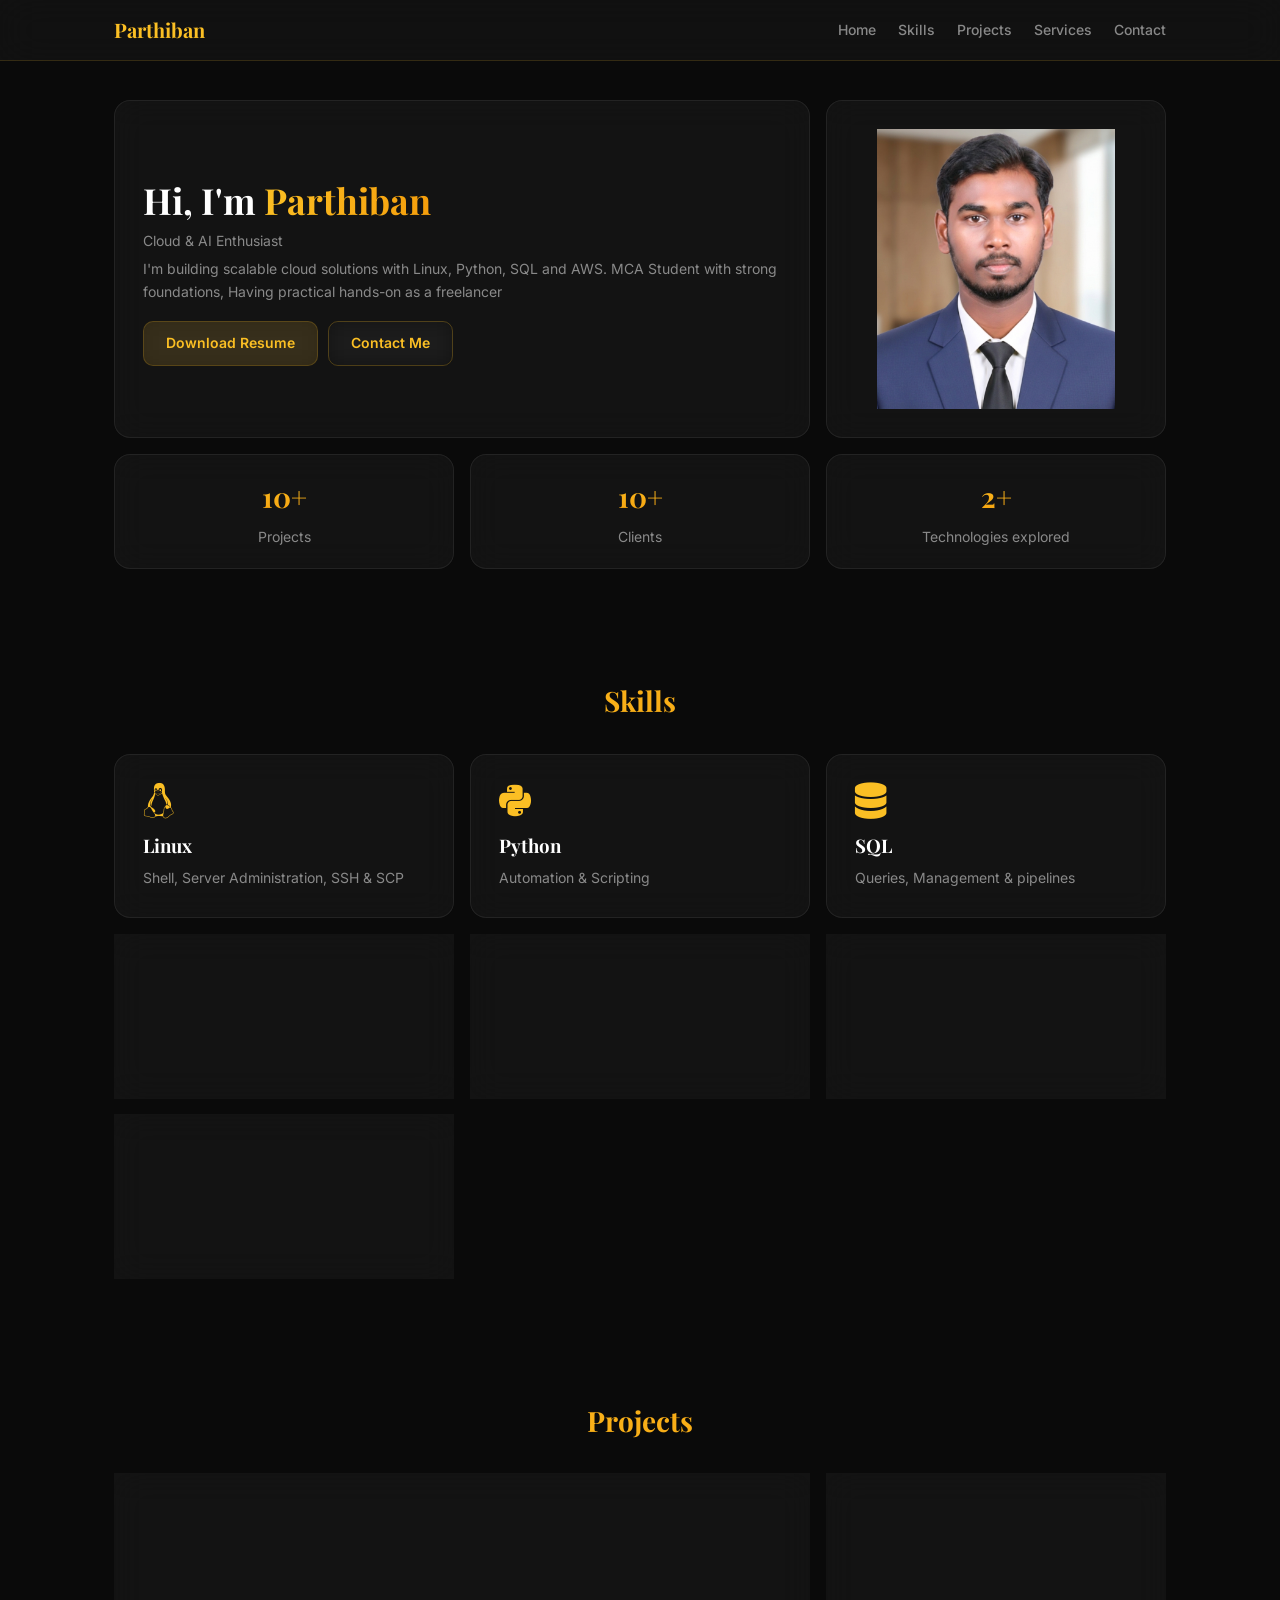
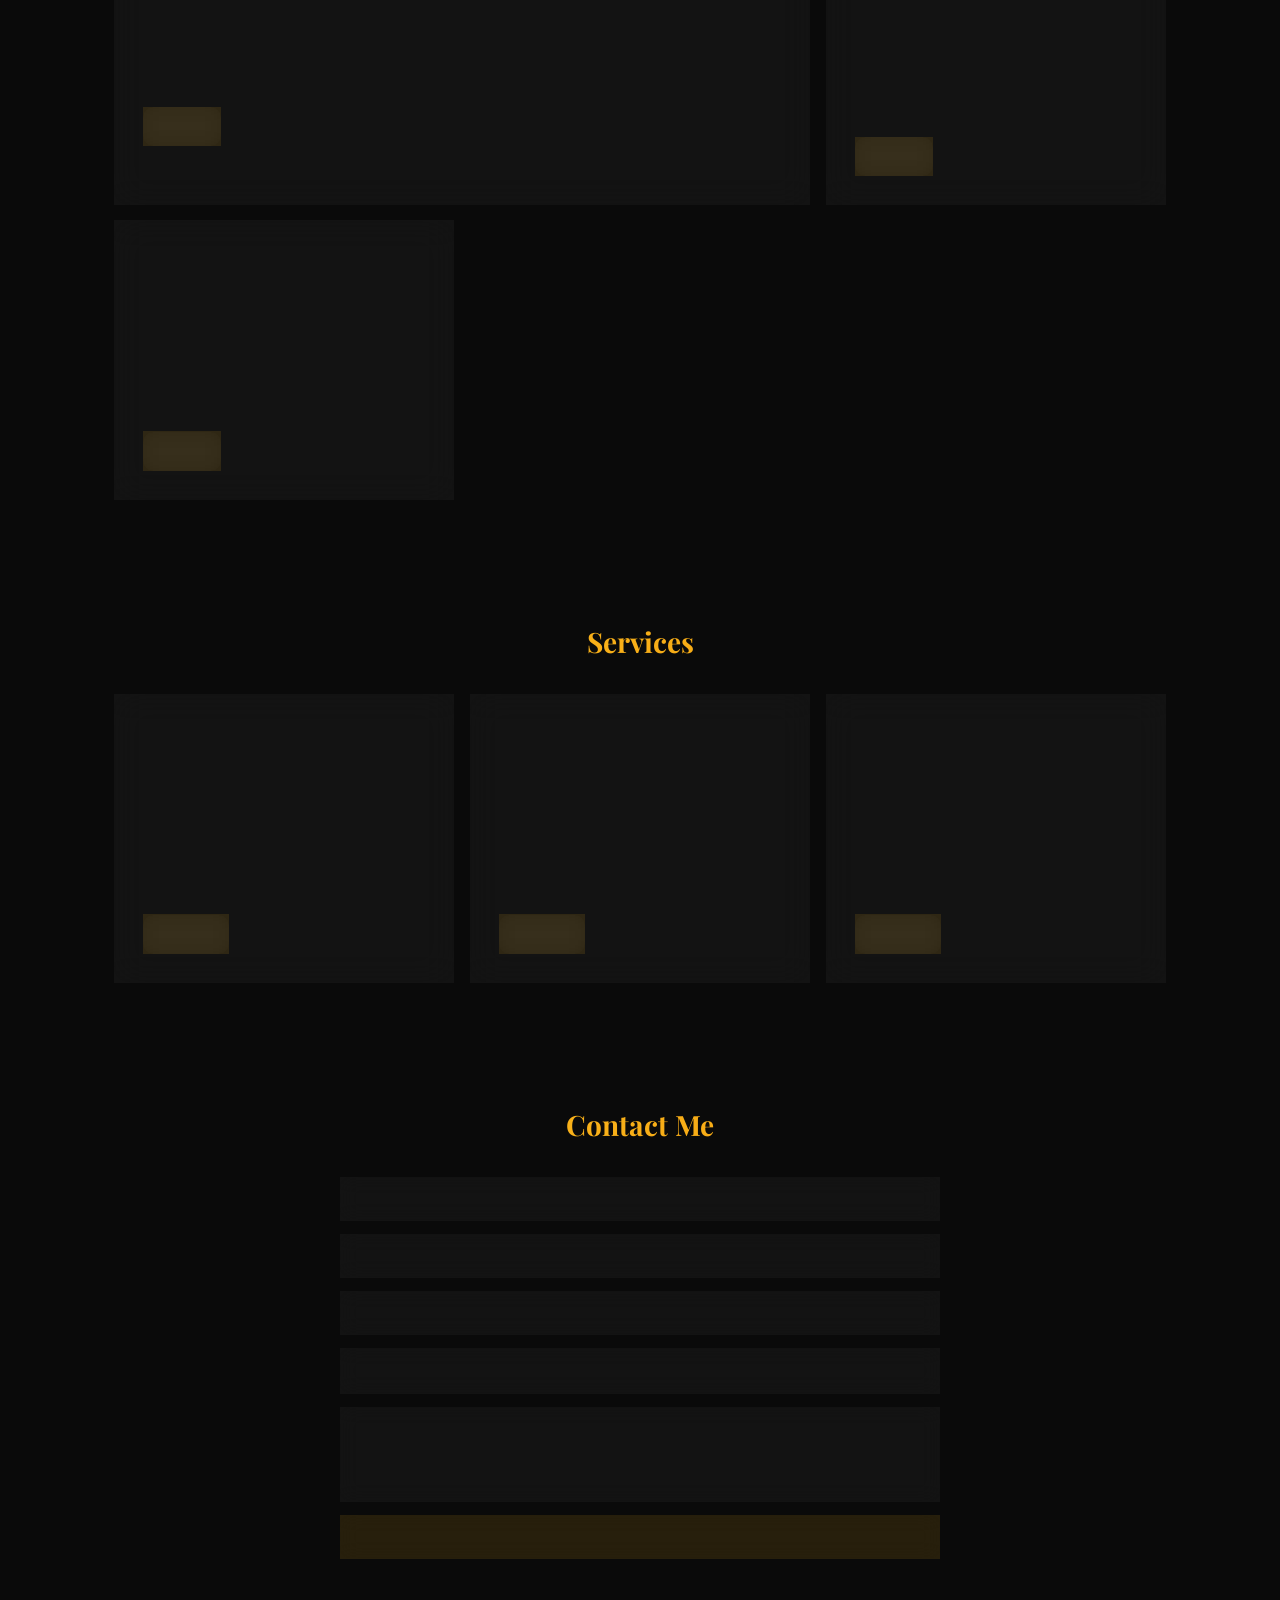
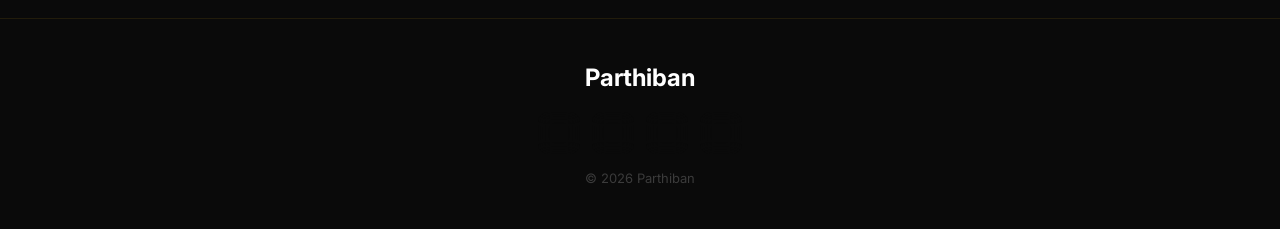
<file: index.html>
<!DOCTYPE html>
<html lang="en">
<head>
<meta charset="UTF-8">
<meta name="viewport" content="width=device-width, initial-scale=1.0">
<title>Parthiban | Portfolio</title>
<link href="https://fonts.googleapis.com/css2?family=Inter:wght@400;500;600;700&family=Playfair+Display:wght@700&display=swap" rel="stylesheet">
<link rel="stylesheet" href="https://cdnjs.cloudflare.com/ajax/libs/font-awesome/6.7.2/css/all.min.css">
<link rel="stylesheet" href="style.css">
</head>
<body>   
<header>
    <nav>
<a href="#" class="logo">Parthiban</a>
<div class="links">
    <a href="#home">Home</a>
    <a href="#skills">Skills</a>
    <a href="#projects">Projects</a>
    <a href="#services">Services</a>
    <a href="#contact">Contact</a>
</div>
</nav>
</header>
<section class="hero" id="home">
    <div class="bento">
<div class="card span-2 name-card">
    <h1>Hi, I'm <span>Parthiban</span></h1>
    <p class="sub">Cloud &amp; AI Enthusiast</p>
    <p class="desc">I'm building scalable cloud solutions with Linux, Python, SQL and AWS.
        MCA Student with strong foundations, Having practical hands-on as a freelancer
    </p>
    <div class="btns">
        <a href="Resume.pdf" download class="btn">Download Resume</a>
        <a href="#contact" class="btn glass-btn">Contact Me</a>
    </div>
</div>
<div class="card profile-card">
    <img src="profile.jpg" alt="Parthiban">
</div>

<div class="card stat"><h3>10+</h3><p>Projects</p></div>
<div class="card stat"><h3>10+</h3><p>Clients</p></div>
<div class="card stat"><h3>2+</h3><p>Technologies explored</p></div>
</div>
</section>
<section id="skills">
    <h2>Skills</h2>
    <div class="bento">
<div class="card">
    <i class="fa-brands fa-linux big-icon"></i>
    <h3>Linux</h3>
    <p>Shell, Server Administration, SSH & SCP</p>
</div>
<div class="card">
    <i class="fa-brands fa-python big-icon"></i>
    <h3>Python</h3>
    <p>Automation & Scripting</p>
</div>
<div class="card">
    <i class="fa-solid fa-database big-icon"></i>
    <h3>SQL</h3>
    <p>Queries, Management & pipelines</p>
</div>
<div class="card">
    <i class="fa-brands fa-html5 big-icon"></i>
    <h3>HTML</h3>
    <p>Semantic Structure</p>
</div>
<div class="card">
    <i class="fa-brands fa-css3-alt big-icon"></i>
    <h3>CSS</h3>
    <p>Responsive Design</p>
</div>
<div class="card">
    <i class="fa-brands fa-git-alt big-icon"></i>
    <i> & </i>
    <i> </i>
    <i class="fa-brands fa-github-alt big-icon"></i>
    <h3>Git & github</h3>
    <p>Version Control & colloboration</p>
</div>
<div class="card">
    <i class="fa-solid fa-network-wired big-icon"></i>
    <h3>Networking</h3>
    <p>Network Configuration & Management</p>
</div>
</div>

</section>
<section id="projects">
    <h2>Projects</h2>
    <div class="bento">
<div class="card span-2">
    <i class="fa-solid fa-cloud-sun-rain big-icon"></i>
    <h3>Weathersense & smart recommendation system </h3>
    <p>Responsive weather website  with recommendation system with forecast and information with responsive UI and gradient color pattern 
        and weather API retrive the weather info 90% accurately.</p>
    <div class="tags">
        <span>HTML</span>
        <span>CSS</span>
        <span>JS</span>
        <span>API</span>
    </div>
    <a href="https://github.com/Parthiban-codex/miniproject-MCA" class="btn small">GitHub</a>
</div>
<div class="card">
    <i class="fa-solid fa-server big-icon">
    </i><h3>Smart patient queue and medicine remainder system</h3><p>Project by team ELITE-404 this is the intercollege hackathon we using python and mysql.</p>
    <div class="tags">
        <span>MySQL</span>
        <span>Python Flask</span>
    </div>
    <a href="https://github.com/Parthiban-codex/HACKATHON" class="btn small">GitHub</a>
</div>
<div class="card">
    <i class="fa-solid fa-laptop-code big-icon"></i>
    <h3>Portfolio Website</h3>
    <p>Personal portfolio with responsive bento design.</p>
    <div class="tags">
        <span>HTML</span>
        <span>CSS</span>
    </div>
    <a href="https://github.com/Parthiban-codex/portfolio" class="btn small">GitHub</a>
</div>
</div>
</section>

<section id="services"><h2>Services</h2><div class="bento">
<div class="card">
    <i class="fa-solid fa-code big-icon"></i>
    <h3>Website Development</h3>
    <p>Responsive, modern and fast websites.</p>
    <ul>
        <li>Responsive Design</li>
        <li>Modern UI</li>
        <li>Static & Dynamic</li>
    </ul>
    <a href="#contact" class="btn small">Request</a>
</div>

<div class="card">
    <i class="fa-solid fa-file-lines big-icon"></i>
    <h3>Resume Creation</h3>
    <p>ATS-friendly professional resumes.</p>
    <ul>
        <li>ATS Optimized</li>
        <li>Professional Format</li>
        <li>PDF Version</li>
    </ul>
    <a href="#contact" class="btn small">Request</a>
</div>
<div class="card">
    <i class="fa-solid fa-cloud big-icon"></i>
    <h3> Website Hosting </h3>
    <p>Hosting Existing website.</p>
    <ul>
        <li>Free-tier Hosting</li>
        <li>With Domain Name</li>
        <li>Static and dynamic website</li>
    </ul>
    <a href="#contact" class="btn small">Request</a>
</div>
</div></section>
<section id="contact">
    <h2>Contact Me</h2>
    <div class="contact-wrap">
<form action="https://formsubmit.co/parthiban.zy033@gmail.com" method="POST">

<input type="hidden" name="_subject" value="New Portfolio Request">
<input type="hidden" name="_captcha" value="false">
<input type="hidden" name="_template" value="table">
<input type="text" name="name" placeholder="Full Name" required>
<input type="email" name="email" placeholder="Email" required>
<input type="tel" name="phone" placeholder="Phone" required>

<select name="service" required>
    <option value="">Select Service</option>
    <option>Website Development</option>
    <option>Resume Creation</option>
    <option>Website Hosting</option>
</select>

<textarea name="message" rows="4" placeholder="Your message..." required></textarea>
<button type="submit" class="btn full">Send Request</button>
</form>
</div>
</section>
<footer>
    <h2>Parthiban</h2>
    <div class="socials">
<a href="https://github.com/Parthiban-codex">
    <i class="fa-brands fa-github"></i>
</a>
<a href="https://www.linkedin.com/in/parthiban-online/">
    <i class="fa-brands fa-linkedin"></i>
</a>
<a href="mailto:parthiban.zy033@gmail.com">
    <i class="fa-solid fa-envelope"></i>
</a>
<a href="tel:+91 8015367140">
    <i class="fa-solid fa-phone"></i>
</a>
</div>
<p>&copy; 2026 Parthiban</p>
</footer>
</body>
</html>
</file>
<file: style.css>
*{
    margin:0;padding:0;box-sizing:border-box;scroll-behavior:smooth

}
body{
    font-family:'Inter',sans-serif;color:#fff;background:#0a0a0a;line-height:1.6;overflow-x:hidden
}
a{
    text-decoration:none;color:inherit
}
ul{
    list-style:none
}
.bg-orb{
    position:fixed;border-radius:50%;filter:blur(130px);pointer-events:none;z-index:0
}
.bg1{
    width:500px;height:500px;background:rgba(251,191,36,.12);top:-100px;right:-100px
}
.bg2{
    width:400px;height:400px;background:rgba(251,191,36,.08);bottom:-50px;left:-100px
}
.bg3{
    width:300px;height:300px;background:rgba(251,191,36,.06);top:50%;left:50%;transform:translate(-50%,-50%)
}
@keyframes float{
    0%,100%{transform:translateY(0)} 50%{transform:translateY(-8px)}
}
@keyframes fadeUp{
    from{opacity:0;transform:translateY(24px)} to{opacity:1;transform:translateY(0)}
}
header{
    position:fixed;top:0;width:100%;z-index:100;background:rgba(255,255,255,.03);backdrop-filter:blur(20px);-webkit-backdrop-filter:blur(20px);border-bottom:1px solid rgba(251,191,36,.15)
}
nav{
    max-width:1100px;margin:auto;padding:14px 24px;display:flex;justify-content:space-between;align-items:center
}
.logo{
    font-weight:700;font-size:20px;font-family:'Playfair Display',serif;color:#fbbf24
}
.links a{
    margin-left:18px;font-size:14px;font-weight:500;color:rgba(255,255,255,.5);transition:.3s
}
.links a:hover{
    color:#fbbf24
}
.bento{
    display:grid;grid-template-columns:repeat(3,1fr);gap:16px;max-width:1100px;margin:auto;position:relative;z-index:1
}
.span-2{
    grid-column:span 2
}
.card{
    background:rgba(255,255,255,.04);backdrop-filter:blur(16px);-webkit-backdrop-filter:blur(16px);border:1px solid rgba(255,255,255,.07);border-radius:16px;padding:28px;transition:.4s;animation:fadeUp .6s ease both
}
.card:hover{
    transform:translateY(-6px);background:rgba(251,191,36,.06);border-color:rgba(251,191,36,.25);box-shadow:0 20px 50px rgba(251,191,36,.08)
}
.card h3{
    margin-bottom:6px;font-family:'Playfair Display',serif
}
.card p{
    font-size:14px;color:rgba(255,255,255,.5)
}
.big-icon{
    font-size:36px;color:#fbbf24;margin-bottom:12px
}
.tags{
    display:flex;gap:6px;flex-wrap:wrap;margin:12px 0
}
.tags span{
    background:rgba(251,191,36,.12);color:#fbbf24;padding:4px 12px;border-radius:20px;font-size:12px;font-weight:600;border:1px solid rgba(251,191,36,.2)
}
.hero{
    padding:100px 24px 50px
}
.name-card{
    display:flex;flex-direction:column;justify-content:center
}
.name-card h1{
    font-size:36px;font-family:'Playfair Display',serif
}
.name-card h1 span{
    background:linear-gradient(90deg,#fbbf24,#f59e0b);-webkit-background-clip:text;background-clip:text;color:transparent
}
.desc{
    margin-top:6px;font-size:14px;color:rgba(255,255,255,.4)
}
.btns{
    display:flex;gap:10px;margin-top:18px;flex-wrap:wrap
}
.profile-card{
    display:flex;align-items:flex-end;justify-content:center;overflow:hidden
}
.profile-card img{
    width:100%;object-fit:contain;max-height:280px;animation:float 3s ease-in-out infinite
}
.stat{
    text-align:center;padding:20px
}
.stat h3{
    font-size:28px;font-family:'Playfair Display',serif;background:linear-gradient(180deg,#fbbf24,#f59e0b);-webkit-background-clip:text;background-clip:text;color:transparent
}
section{
    padding:60px 24px;max-width:1100px;margin:auto;position:relative;z-index:1
}
section h2{
    font-size:28px;text-align:center;margin-bottom:30px;font-family:'Playfair Display',serif;background:linear-gradient(90deg,#fbbf24,#f59e0b);-webkit-background-clip:text;background-clip:text;color:transparent
}
.btn{
    display:inline-block;padding:10px 22px;background:rgba(251,191,36,.12);color:#fbbf24;border:1px solid rgba(251,191,36,.2);border-radius:10px;font-weight:600;font-size:14px;cursor:pointer;transition:.3s;backdrop-filter:blur(10px);-webkit-backdrop-filter:blur(10px)
}
.btn:hover{
    background:#fbbf24;color:#000;transform:translateY(-2px);box-shadow:0 8px 25px rgba(251,191,36,.25)
}
.glass-btn{
    background:transparent;border:1px solid rgba(251,191,36,.25)
}
.btn.small{
    padding:8px 16px;font-size:13px}.btn.full{width:100%;padding:12px;font-size:15px
    }
ul li{
    font-size:14px;color:rgba(255,255,255,.5);padding:3px 0
}
ul li::before{
    content:"— ";color:#fbbf24;font-weight:700
}
.contact-wrap{
    max-width:600px;margin:auto
}
form{
    display:flex;flex-direction:column;gap:14px
}
form input,form select,form textarea{
    padding:12px 16px;border:1px solid rgba(255,255,255,.08);border-radius:10px;font-size:14px;font-family:inherit;outline:none;background:rgba(255,255,255,.04);color:#fff;backdrop-filter:blur(10px);-webkit-backdrop-filter:blur(10px);transition:.3s
}
form input::placeholder,form textarea::placeholder{
    color:rgba(255,255,255,.25)
}
form input:focus,form select:focus,form textarea:focus{
    border-color:rgba(251,191,36,.4);box-shadow:0 0 20px rgba(251,191,36,.08)
}
select option{
    background:#1a1a1a;color:#fff
}
footer{
    text-align:center;padding:40px 24px;border-top:1px solid rgba(251,191,36,.1);position:relative;z-index:1
}
.socials{
    display:flex;justify-content:center;gap:12px;margin:14px 0
}
.socials a{
    width:42px;height:42px;display:flex;align-items:center;justify-content:center;border:1px solid rgba(255,255,255,.08);border-radius:10px;color:rgba(255,255,255,.5);font-size:18px;transition:.3s;backdrop-filter:blur(8px);-webkit-backdrop-filter:blur(8px)
}
.socials a:hover{
    background:rgba(251,191,36,.15);color:#fbbf24;border-color:rgba(251,191,36,.3);transform:translateY(-3px)
}
footer p{
    font-size:13px;color:rgba(255,255,255,.2);margin-top:10px
}
@media(max-width:900px){
    .bento{grid-template-columns:repeat(2,1fr)}.links a{margin-left:12px;font-size:13px}
}
@media(max-width:768px){
    .bento{grid-template-columns:1fr}.span-2{grid-column:span 1}.links{display:none}.hero{padding:90px 16px 40px}.name-card h1{font-size:28px}section{padding:50px 16px}
}
@media(max-width:480px){
    .name-card h1{font-size:24px}.stat h3{font-size:22px}.card{padding:20px}.btns{flex-direction:column}.btn{text-align:center}
}
</file>
